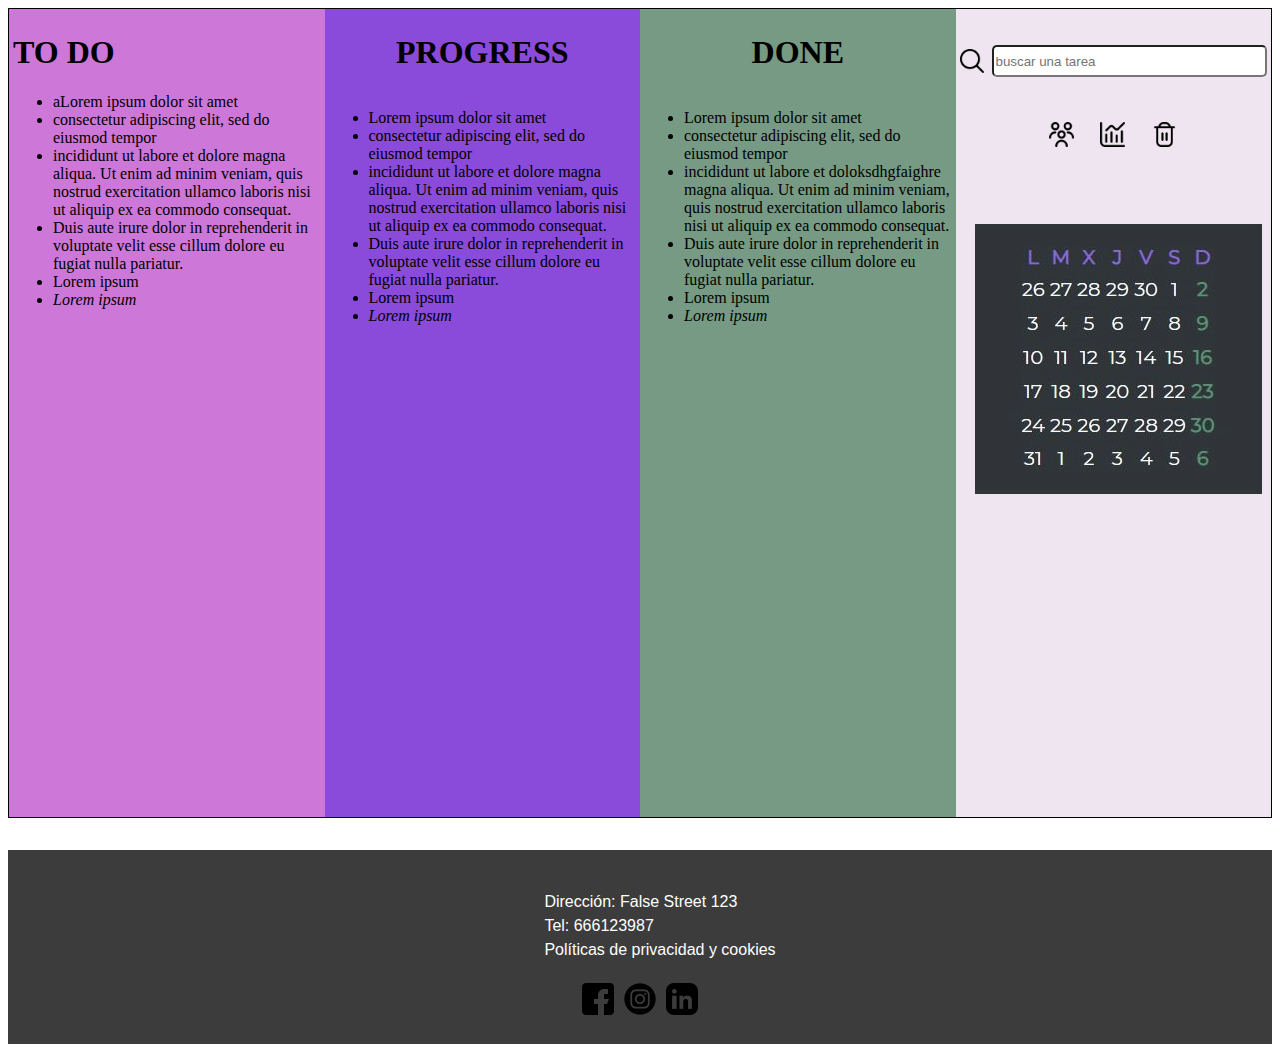
<file: index.html>
<!DOCTYPE html>
<html lang="es">
	<head>
		<meta charset="UTF-8" />
		<meta name="viewport" content="width=device-width, initial-scale=1.0">
		<title>Práctica 2 diseño de interfaces web por Victoria Muñoz Dorado</title>
		<link href="PRACTICA2Y3.css" rel="stylesheet" type ="text/css">
	
          

		
	</head>
	<body>
        <div class = "menu"> <!-- Creamos un div para el menú superior y dentro de él tenemos otros div con las diferentes opciones del menú -->
            <!-- He puesto enlaces diferentes a sitios aleatorios en las opciones del menú como ejemplo -->
            <div class="opcionesmenu"><a href="https://www.youtube.com/">Salir</a></div>
            <div class="opcionesmenu"><a href="https://www.google.com/maps">Preferencias y Ajustes</a></div>
            <div class="opcionesmenu"><a href="https://www.educa2.madrid.org/web/centro.ies.piobaroja.madrid">Cuenta</a></div>
            <div class="opcionesmenu"><a href="#">oculto</a></div> <!-- Este elemento está oculto con visibility:hidden en el css -->
         <!--  -->
        </div>


		<div class="container">  <!-- Contenedor que contiene todo el cuerpo de la web, todo el contenido -->
       
            <div class="subcontainer1">  <!-- Subcontenedor que ocupa el 25% del ancho -->
                <h1>TO DO</h1> 
                <ul>  <!-- Usamos una lista para poner el contenido de la web, como hacen en la plantilla -->
                    <li>aLorem ipsum dolor sit amet</li>
                    <li>consectetur adipiscing elit, sed do eiusmod tempor</li>
                    <li>incididunt ut labore et dolore magna aliqua. Ut enim ad minim veniam, quis nostrud exercitation ullamco laboris nisi ut aliquip ex ea commodo consequat.</li>
                    <li>Duis aute irure dolor in reprehenderit in voluptate velit esse cillum dolore eu fugiat nulla pariatur.</li>
                    <li>Lorem ipsum</li>
                    <li>Lorem ipsum</li>
                </ul>
            </div>
            
            <div class="subcontainer2"> <!-- Subcontenedor que ocupa el 25% del ancho -->
                <h1>PROGRESS</h1>
                <ul>
                    <li>Lorem ipsum dolor sit amet</li>
                    <li>consectetur adipiscing elit, sed do eiusmod tempor</li>
                    <li>incididunt ut labore et dolore magna aliqua. Ut enim ad minim veniam, quis nostrud exercitation ullamco laboris nisi ut aliquip ex ea commodo consequat.</li>
                    <li>Duis aute irure dolor in reprehenderit in voluptate velit esse cillum dolore eu fugiat nulla pariatur.</li>
                    <li>Lorem ipsum</li>
                    <li>Lorem ipsum</li>
                    
                </ul>             
            </div>	

            <div class="subcontainer3"> <!-- Subcontenedor que ocupa el 25% del ancho -->
                <h1>DONE</h1>
                <ul>
                    <li>Lorem ipsum dolor sit amet</li>
                    <li>consectetur adipiscing elit, sed do eiusmod tempor</li>
                    <li>incididunt ut labore et doloksdhgfaighre magna aliqua. Ut enim ad minim veniam, quis nostrud exercitation ullamco laboris nisi ut aliquip ex ea commodo consequat.</li>
                    <li>Duis aute irure dolor in reprehenderit in voluptate velit esse cillum dolore eu fugiat nulla pariatur.</li>
                    <li>Lorem ipsum</li>
                    <li>Lorem ipsum</li>
                </ul>                
            </div>	

            <div class="subcontainer4"> <!-- Subcontenedor que ocupa el 25% del ancho -->
                <div id="buscador1">  <!-- Contenedor del buscador -->
                    <img src="busqueda.png"></img>  <!-- imagen de la lupa -->
                    <form>
                        <input type="search" id="buscador2" placeholder="buscar una tarea">  <!-- el formulario con el input de búsqueda -->
                    </form>
                </div>

                <div class="linksinternos">  <!-- El contenedor que contiene los iconos del subcontenedor con enlaces -->
                    <a href="#" id="link1"></a>
                    <a href="#" id="link2"></a>
                    <a href="#" id="link3"></a>
                </div>


                <div class="contenedorcalendario"><img src="Captura.PNG"/></div>  <!-- contenedor con la imagen del calendario -->
            
            </div>

     		
		</div>		


        <div class = "menu2"> <!-- contenedor con el menú inferior -->
        <ul> <!-- lista con la información de contacto -->
            <li>Dirección: False Street 123</li>
            <li>Tel: 666123987</li>
            <li>Políticas de privacidad y cookies</li>
        </ul>
         <div class="redessociales">  <!-- contenedor con los subcontenedores de los iconos de las redes sociales -->
            <a href="#" id="linkedin"></a>
            <a href="#" id="instagram"></a>
            <a href="#" id="facebook"></a>
         </div>

         </div>
        </div>
	</body>
</html>
</file>
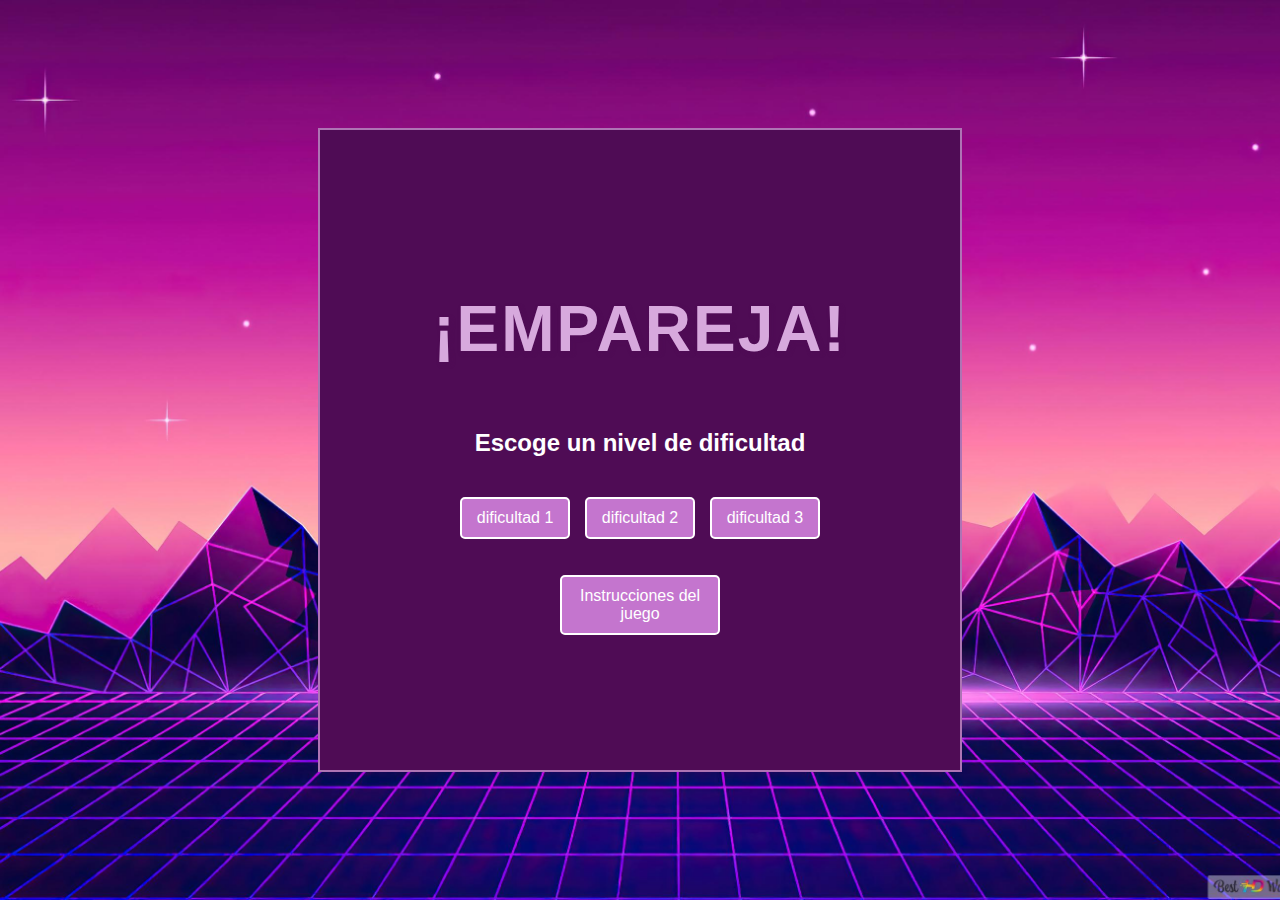
<file: ss.html>
<!DOCTYPE html>
<html lang="es">
<head>
  <meta charset="UTF-8">
  <meta name="viewport" content="width=device-width, initial-scale=1.0">
  <title>Juego</title>
  <link rel="stylesheet" type="text/css" href="ss.css">

  
</head>
<body>
<div class="divprincipal">
    <h1>¡EMPAREJA!</h1>
    <h2 class="frases">Escoge un nivel de dificultad</h2>
    <div id="seleccionarDificultad">
        <button onclick="establecerDificultad('bajo')">dificultad 1</button>
        <button onclick="establecerDificultad('medio')">dificultad 2</button>
        <button onclick="establecerDificultad('alto')">dificultad 3</button>
      </div>
      
     
      <br><br>

      <button id="botontexto" onclick="mostrarOcultarTexto()">Instrucciones del juego</button>
      <div id="texto" style="display: none;">
        <p>Esto es un juego de velocidad. Enuentra las parejas antes de que se acabe el tiempo... pero ¡Cuidado, no des clicks de más! Debes ser rápido pero preciso. </p>
      </div>

  <div id="contenedor" style="display: none;"></div>
  <div id="mensaje"></div>
  <div id="numeroclicks" style="display: none;"></div>
  <div id="cuentaRegresiva"></div>
  <div id="cuentaRegresiva2"></div>
  <div id="cuentaclicks"><num-counter-1></num-counter-1></div>
  
  <button id="botonreinicio" style="display: none;">Reiniciar</button>

</div>
<script src="ss.js"></script>
</body>
</html>
</file>
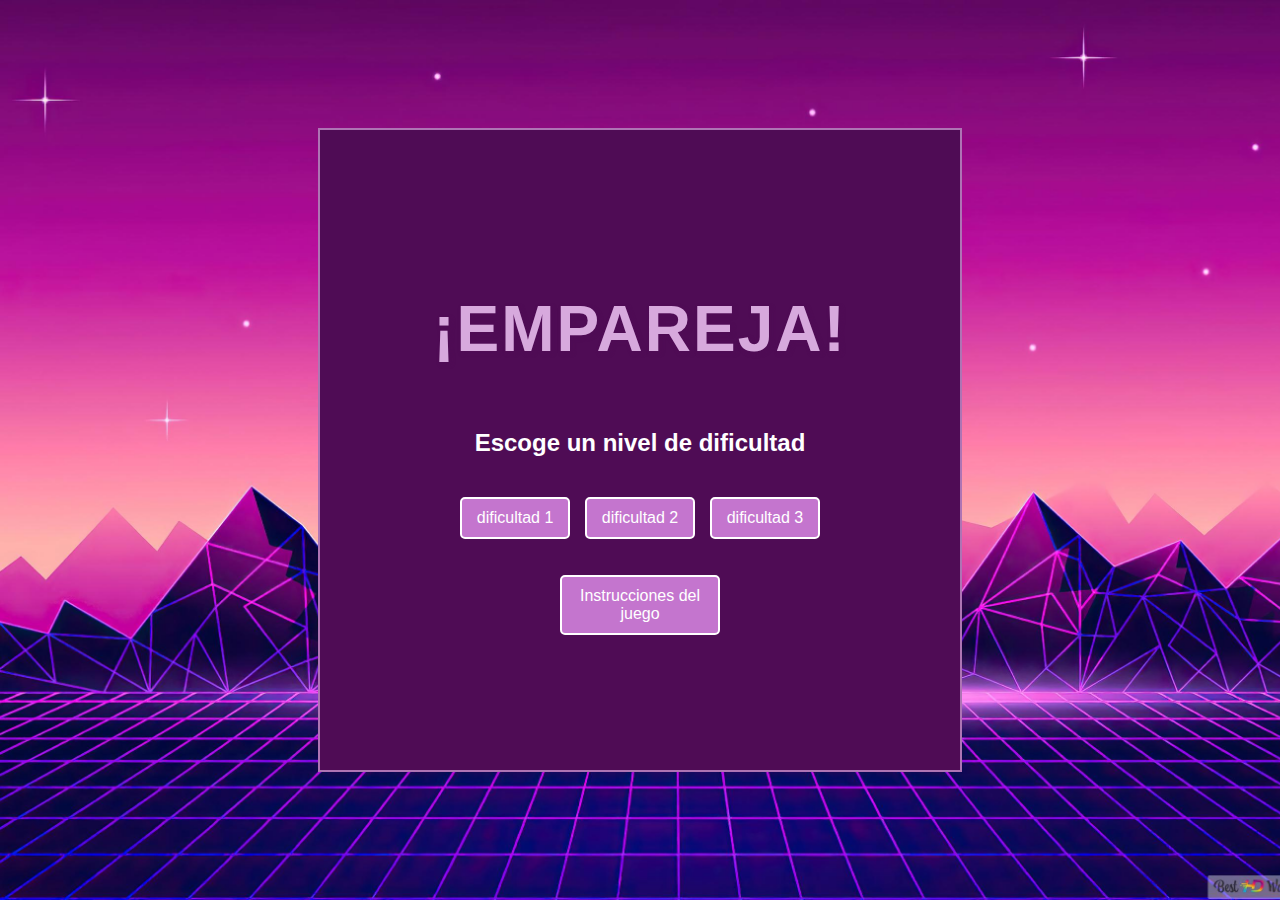
<file: VictoriaMuñozDorado2_Práctica5.html>
<!DOCTYPE html>
<html lang="es">
<head>
  <meta charset="UTF-8">
  <meta name="viewport" content="width=device-width, initial-scale=1.0">
  <title>Juego</title>
  <link rel="stylesheet" type="text/css" href="VictoriaMuñozDorado2_Práctica5.css">

  
</head>
<body>
<div class="divprincipal">
    <h1>¡EMPAREJA!</h1>
    <h2 class="frases">Escoge un nivel de dificultad</h2>
    <div id="seleccionarDificultad">
        <button onclick="establecerDificultad('bajo')">dificultad 1</button>
        <button onclick="establecerDificultad('medio')">dificultad 2</button>
        <button onclick="establecerDificultad('alto')">dificultad 3</button>
      </div>
      
     
      <br><br>

      <button id="botontexto" onclick="mostrarOcultarTexto()">Instrucciones del juego</button>
      <div id="texto" style="display: none;">
        <p>Esto es un juego de velocidad. Enuentra las parejas antes de que se acabe el tiempo... pero ¡Cuidado, no des clicks de más! Debes ser rápido pero preciso. </p>
      </div>

  <div id="contenedor" style="display: none;"></div>
  <div id="mensaje"></div>
  <div id="numeroclicks" style="display: none;"></div>
  <div id="cuentaRegresiva"></div>
  <div id="cuentaRegresiva2"></div>
  <div id="cuentaclicks"><num-counter-1></num-counter-1></div> <!-- web component -->
  
  <button id="botonreinicio" style="display: none;">Reiniciar</button>

</div>
<script src="VictoriaMuñozDorado2_Práctica5.js"></script>
</body>
</html>
</file>
<file: PRACTICA2Y3.css>
/* MENÚ SUPERIOR */

body{
    min-width: 210px;
}
.menu {
    background-color: rgb(60, 60, 60);
    height: 6em;
    margin-bottom: 2em;
    position: sticky;
    top: 0px;
    z-index: 1;
    background-image: url('planeta.png');
    background-repeat: no-repeat;
    background-size: 4em;
    padding: 0.5em;
    box-sizing: border-box;
    background-position: left center;
    background-origin: content-box;
    background-size: contain;
    padding: 1em;
    display: grid; /* Cambiamos flex a grid */
    grid-template-columns: auto 1fr; /* Dos columnas, la primera del tamaño automático y la segunda que ocupa el resto del espacio */
    align-items: center; /* Centrar verticalmente los elementos */
    min-width: 200px;
}

.menuopcion2 {
    display: none;
}

/* .opcionesmenu:last-child {
    visibility: hidden;
} */

.menu:hover {
    background-image: url("meteorito.png");
}









/* Desplegable con opciones de prueba */
.botondesplegable {
    background-color: #ecaaec;
    color: white;
    padding: 16px;
    font-size: 16px;
    border: none;
    cursor: pointer;
   
  }
  
  .botondesplegable:hover, .botondesplegable:focus {
    background-color: #eecdee;
  }
  
  #miInput {
    box-sizing: border-box;
    /* background-image: url('busqueda.png'); */
    /* background-position: 14px 12px; */
    /* background-size: contain; */
    /* background-repeat: no-repeat; */
    font-size: 16px;
    padding: 14px 20px 12px 45px;
    border: none;
    border-bottom: 1px solid #ddd;
  }
  
  #miInput:focus {outline: 3px solid #ddd;}
  
  .desplegable {
    /* position: relative; */
    /* float: right; */
    /* grid-column: 2; Colocamos el desplegable en la segunda columna del grid */
    text-align: right;
    grid-area: sidebar;
    /* grid-column-start: 1;
  grid-column-end: 3; */

    max-width: 150px;
    /* display: inline-block; */
  }
  
  .contenidoDelDesplegable {
    display: none;
    position: relative;
    /* top:16%; */
    /* width: 25%; */
    /* left:48%; */
    /* float: left; */
    /*////////////////////////////////////////////////////////////////////////////////////*/
    background-color: #f6f6f6;
    /* min-width: 30px; */
    /* max-width: 100px; */
    overflow: hidden;
    border: 1px solid #ddd;
    z-index: 1;

    /* grid-column: 2; Colocamos el desplegable en la segunda columna del grid */
    text-align: right;
    
  }
  
  .contenidoDelDesplegable a {
    color: black;
    font-family:'Gill Sans', 'Gill Sans MT', Calibri, 'Trebuchet MS', sans-serif;
    color: #713b71;
    padding: 12px 16px;
    text-decoration: none;
    display: block;
  }
  
  .desplegable a:hover {background-color: #ddd;}
  
  .show {display: block;}













/* CONTENEDOR PRINCIPAL DEL CONTENIDO DE LA WEB */
.container {
    border: 0.1rem solid black;
    width: 100%;
    height: fit-content;
    min-height: 30em;
    position: relative;
    box-sizing: border-box;
    font-size: 16px;
    display: grid;
    grid-template-columns: 1fr;
    /* gap: 1em; */
    /* min-width: 200px; */
}






/* SUBCONTENEDORES */
div>h2 {
    text-align: center;
}

h2, h2+ul {
    color: white;
    line-height: 1.5;
    font-family: 'Gill Sans', 'Gill Sans MT', Calibri, 'Trebuchet MS', sans-serif;
}

.subcontainer {
    width: 100%; /* Modificado para que ocupe todo el ancho del contenedor principal */
    border-left: 0;
    box-sizing: border-box;
    border: 1px solid black;
    font-size: x-large;
    
}

div [class^="subcontainer"]>ul>li:last-of-type {
    font-style: italic;
}

/* Estilos diferentes por cada subcontenedor */
.subcontainer1 {
    background-color: rgb(205, 119, 217);
    padding: 0.5em;
}

#transicion{
    height: 5em;
    width: 5em;
    /* background-color: #713b71; */
    background-image: url("planeta.png");
    background-repeat: no-repeat;
    background-size: contain;
    margin: 2em auto;
    transition-timing-function: linear;

    /* transition: width 2s linear 2s, transform 4s linear 1s;
    transition-delay: 3s; */

/* transition-property: background-color; */
  transition-duration: 3s;
}

#transicion:hover {
    /* width: 300px;
    transform: rotate(180deg); */
     /* background-color: #713b71; */
     height: 7em;
    width: 7em;
   
  }
  

.subcontainer2 {
    background-color: rgb(138, 74, 218);
    /* padding: 0.5em; */
    display: flex;
    /* justify-content: center; */
    flex-wrap: nowrap;
    align-items: center;
    flex-direction: column;

}

.video1 {
    max-width: 100%; /* Ajusta el ancho máximo del contenedor de video */
    height: 10em; /* Hace que la altura se ajuste automáticamente manteniendo la proporción del video */
    padding: 1em;

    box-sizing: border-box;
}


.subcontainer3 {
    background-color: rgb(118, 154, 131);
    /* padding: 0.5em; */

    display: flex;
    flex-wrap: nowrap;
    align-items: center;
    flex-direction: column;
}

.video2 {
    max-width: 100%; /* Ajusta el ancho máximo del contenedor de video */
    height: 10em; /* Hace que la altura se ajuste automáticamente manteniendo la proporción del video */
    padding: 1em;
    box-sizing: border-box;
}


.subcontainer4 {
    /* background-color: rgb(239, 229, 240);
    color: rgb(55, 55, 55);
    display: flex;
    flex-direction: column;
    align-items: center;
    padding: 1em;
    position: relative;
    height: fit-content; */


    background-color: rgb(239, 229, 240);
    color: rgb(55, 55, 55);
    display: flex;
    flex-direction: column;
    align-items: center;
    padding: 1em;
    position: relative; /* Agrega una posición relativa al subcontenedor 4 */
    height: fit-content;
}

/* BUSCADOR */
.subcontainer4 #buscador1 {
    height: 2em;
    width: 100%; /* Cambiado al 100% para ocupar todo el ancho del subcontenedor 4 */
    margin-bottom: 1em;
    display: flex;
    margin-top: 2em;
}

.subcontainer4 #buscador1 img {
    width: 1.5em;
    height: 1.5em;
    margin-right: 0.5em;
    align-self: center;
}

.subcontainer4 #buscador1 form {
    width: 100%;
}

.subcontainer4 #buscador1 #buscador2 {
    border-radius: 5px;
    height: 100%;
    width: 100%;
}

/* ICONOS DEL SUBCONTENEDOR 4 */
.container .subcontainer4 .linksinternos {
    width: 100%;
    display: flex;
    flex-direction: row;
    flex-wrap: nowrap;
    justify-content: center;
    align-items: center;
    position: relative;
}

.container .subcontainer4 .linksinternos>a {
    height: 8vw;
    width: 8vw;
    margin: 4vw;

    background-size: contain;
}

/* Estilos sobre cada icono */
.container .subcontainer4 .linksinternos #link1 {
    background-image: url("usuarios.png");
    background-repeat: no-repeat;
}

.container .subcontainer4 .linksinternos #link2 {
    background-image: url("grafico.png");
    background-repeat: no-repeat;
}

.container .subcontainer4 .linksinternos #link3 {
    background-image: url("basura.png");
    background-repeat: no-repeat;
}

.container .subcontainer4 .linksinternos [id^="link"]:hover {
    filter: drop-shadow(0px 0px 15px black);
}

.audiodiv {
    width: 90%;
    display: flex;
    flex-direction: row;
    flex-wrap: nowrap;
    justify-content: center;
    align-items: center;
    position: relative;
    margin-top: 1em;
}

.audio {
    max-width: 100%; /* Ajusta el ancho máximo del audio */
    width: 100%; /* Asegura que el audio ocupe el 100% de su contenedor */
}



/* CALENDARIO */
.contenedorcalendario {
    width: 90%;
    height: 10em; 
    margin-top: 3em; 
    background-image: url("frasemotivacional.png");
    background-repeat: no-repeat;
    background-size: contain; 
    background-position: center center;
    
}



/* MENÚ INFERIOR */
.menu2 {
    background-color: rgb(60, 60, 60);
    height: 8em;
    margin-top: 2em;
    width: 100%;
    /* background-image: url('planeta.PNG');                                                SOLO SALGA EN DISPOSITIVOS GRANDES*/        
    /* background-repeat: no-repeat; */
    padding: 1.5em;
    box-sizing: border-box;
    /* background-origin: content-box; */
    /* background-size: contain; */
    display: flex;
    flex-wrap: wrap;
    flex-direction: column;
    justify-content: center;
    align-items: center;
    height: fit-content;
}

  



    .menu2 li{     /* Estilos aplicados sobre la lista dentro del menú inferior */
        color: white;
        /* padding-left: 8rem; */
        list-style: none;
        line-height: 1.5;
        font-family:'Gill Sans', 'Gill Sans MT', Calibri, 'Trebuchet MS', sans-serif;
    }
    
    .menu2 .redessociales    /* Estilos aplicados sobre los iconos de redes sociales del menú inferior */
    {
        display:flex;     /* Volvemos a usar display flex para distribuir los demás elementos dentro de este contenedor, el este caso los iconos de las redes sociales */
        flex-direction: row-reverse;
        flex-wrap: nowrap;
        justify-content: center; /* Centra horizontalmente los iconos */
        align-items: center;
        width: 100%;
        margin-top: 1em;
    }

    .menu2 .redessociales a    /* Estilos comunes de todos los enlaces (de los iconos) */
    {
        background-repeat: no-repeat;
        height: 2em;
        width: 2em;
        background-size: contain; 
        margin:0.3em;
    }

    /* cada una de las imagenes de los logos como imagen de fondo */
    .menu2 .redessociales #facebook
    {
        background-image: url("facebook.png");
    }



    .menu2 .redessociales #instagram
    {
        background-image: url("instagram.png");
    }


    .menu2 .redessociales #linkedin
    {
        background-image: url("linkedin.png");
    }
    
    .direcciones > ul{
        margin:auto;
        /* width: 100%; */
        text-align: center;
        /* color:#ecaaec; */
        padding: 1em;
        
    }
/* 
    .menu2 .direcciones > ul{

      margin-left: 0;
    } */
    

    @media all and (min-width: 320px){ /*tablet*/

        .container {
          
            grid-template-columns: 1fr 1fr;
     
        }
        

        .subcontainer1 {
            
            padding: 0.25em;
            
       }
        
        .subcontainer2 {
            padding: 0.25em;
        }
        
        .subcontainer3 {
            padding: 0.25em;
        }
        
        .subcontainer4 {
            
            
            padding: 0.25em;
            min-height: 800px;
          
        }

        .video1 {
           display: none;
        }

        .video2 {
            display: none;
        }
       
        .menuopcion2 {
            display: none;
        }

        .contenedorcalendario {
        
         /* background-position: center;

         background-image: url("calendario2.jpg");
 */
            background-image: url("calendario2.jpg");
            width: 90%;
            height: 15em; 

            
        }


        .container .subcontainer4 .linksinternos {
          
            margin-bottom: 1em; /* Ajusta el margen inferior para reducir el espacio */
        }

    }


    @media all and (min-width: 768px){ /*ordenadores*/

        .container {
          
            /* grid-template-columns: repeat (4, 1fr); */
            grid-template-columns: 1fr 1fr 1fr 1fr;
     
        }
        
        .container .subcontainer4 .linksinternos>a {
            height: 2vw;
            width: 2vw;
            margin: 1vw;
        }

        /* .contenedorcalendario {
       
            margin-top: auto;
            position: absolute;
            bottom: 3rem;
               
           } */


           .video1 {
            display:block;
         }
 
         .video2 {
             display: block;
         }
           .menu2{     /* Propiedades de todo en menú inferior */
      
            /* background-image: url('planeta.PNG');     Ponemos el logo como imagen de fondo */
            /* justify-content: flex-end; */

       

            animation-name: MiAnimacion;
			animation-duration: 7s;
            animation-iteration-count: infinite;
            animation-direction: alternate; 
            animation-fill-mode: both;
  
        }

        .meteorito{
            width: 6em;
            height: 6em;

            /* background-color: #713b71; */
            position: absolute;
            left: 4em;
            background-image: url('planeta.PNG');
            background-repeat: no-repeat;
            background-size: contain;

            

        

            animation-name: ballmove;
            animation-duration: 4s;
            animation-iteration-count: infinite;
            animation-timing-function: ease-in-out;				
            animation-fill-mode:forwards;
            animation-direction: alternate;	
        }

        @keyframes ballmove {
            0% {transform: translateX(0) rotate(0);}				
            100% {transform: translateX(7em) rotate(2turn);}
        }

        @keyframes MiAnimacion {
			0% { background-color: rgb(60, 60, 60); }
            50% { background-color:#713b71; }
            100% { background-color: rgb(60, 60, 60); }
		}
    

        .menu2 .redessociales    /* Estilos aplicados sobre los iconos de redes sociales del menú inferior */
        {
            display:flex;     /* Volvemos a usar display flex para distribuir los demás elementos dentro de este contenedor, el este caso los iconos de las redes sociales */
            flex-direction: row-reverse;
            flex-wrap: nowrap;


            justify-content: center; /* Centra horizontalmente los iconos */
            align-items: center;
            /* align-content: center; */
            width: 25%;
            margin-top: 0;
            /* text-align: right; */
        }

        .menu2 .direcciones{

            width: 70%;
            text-align: center;
            /* justify-content: center; */
        }

        .menuopcion2 {
            display: block;
            
        background-color: rgb(60, 60, 60);
        height: 6em;
        margin-bottom: 2em;
        position: sticky;
        top:0px;
        z-index: 1;    /* Para que se mantenga la capa por encima de las demás */
        background-image: url('planeta.png');     /* El logo principal como imagen de fondo */
        background-repeat: no-repeat;
        background-size: 4em;
        padding: 0.5em;
        box-sizing: border-box;    /* Para que no desborde, cuenta el padding y border como parte de la medida total del contenedor. */
        background-position: left center;
        background-origin: content-box;     /* La imagen se posicione desde el contenido */
        background-size: contain;
        padding:1em;
    
        }


        .menu{
            display: none;
        }



    .opcionesmenu:last-child     /* Una opción del menú que esté pero no se vea */
    {
        visibility: hidden;
    }
        

    .menuopcion2:hover{ /* Cuando se posicione el ratón sobre el menú se cambia el logo */
        background-image: url("meteorito.png"); 
    }


    .opcionesmenu a        /* Estilo para los links del menú superior */
    {
        font-family:'Gill Sans', 'Gill Sans MT', Calibri, 'Trebuchet MS', sans-serif;
        margin-top: 1.5em;         
        padding-right: 1.5em;
        float: right;        /* Para que se alineen a la derecha usamos la propiedad float */
        text-decoration:none;   
                     
    }

    .opcionesmenu a:link 
    {
        color: white;
    }

    .opcionesmenu a:visited 
    {
        color: rgb(205, 119, 217);
    }

    .contenedorcalendario {
     
        background-image: url("Captura.PNG");
       
           
       }

       .container .subcontainer4 .linksinternos {
      margin-top: 1em;
    }
    }
</file>
<file: ss.css>
body {
  font-family: 'Arial', sans-serif;
  text-align: center;
  margin: 0;
  padding: 0;
  display: flex;
  justify-content: center;
  align-items: center;
  min-height: 100vh; /* Establece la altura mínima del cuerpo como el 100% de la altura de la ventana */
  background-image: url('synth.jpg');
  background-repeat: no-repeat;
  background-size: cover;
}
#contenedor {
  display: flex;
  flex-wrap: wrap;
  /* max-width: 30em; */
  margin: 1.25em auto;
  justify-content: space-between; /* Espaciado uniforme entre elementos */
  border: 0.125em solid #333;
  border-radius: 1em;
  background-color: #fff;
  padding: 0.5em;
  box-shadow: 0 0.25em 0.5em rgba(0, 0, 0, 0.1);
  /* max-height: 30em; */
  overflow: hidden;
  width: 30em;
  height: 30em;
}

.card {
  width: calc(100% / var(--num-cartas-por-fila) - 0.3125em); /* Ajusta el ancho dinámicamente */
  height: calc(100% / var(--num-cartas-por-columna) - 0.3125em); /* Ajusta la altura dinámicamente */
  margin: 0.15em;
  background-color: #fbebff;
  display: flex;
  align-items: center;
  justify-content: center;
  font-size: 1.25em;
  transition: background-color 0.3s ease;
  padding: 0.15em;
}



#texto{
  max-width: 400px;
  margin: 20px auto;
  border: 2px solid #fff;
  border-radius: 10px;
  background-color: #c475ce;
  padding: 20px;
  box-shadow: 0 4px 8px #fff;
  text-align: justify;
  color: #fff;
  display: none; /* Inicialmente oculto */

}

.card:hover {
  background-color: #b3b2b2;
}


.hidden {
  visibility: hidden;
  margin: 0; /* Asegura que el margen se establezca en 0 */
  height: 0; /* Establece la altura a 0 */
}


#mensaje {
  /* margin-top: 20px; */
  margin: 0.5em;
  font-weight: bold;
  color: #eae7e7;
}

#seleccionarDificultad {
  margin-top: 20px;
}


button {
  background-color: #c475ce;
  color: #fff;
  padding: 10px 15px;
  font-size: 16px;
  border: none;
  border-radius: 5px;
  cursor: pointer;
  margin: 0 5px;
  transition: background-color 0.3s ease;
  border: 2px solid #fff;
  max-width: 10em;
}

button:hover {
  background-color: #e9acf1;
}


.divprincipal {
 
  border: rgb(174, 116, 180) solid 2px;
  height: 40em;
  width: 40em;
  background-color: #4f0c55;
  display: flex;
  flex-direction: column; /* Asegura que los elementos hijos estén apilados verticalmente */
  justify-content: center; /* Centra verticalmente los elementos hijos */
  align-items: center; /* Centra horizontalmente los elementos hijos */
 
  /* opacity: 0.8; */
}

.frases{
  color: #fff;
}


#cuentaRegresiva{
  position: fixed;
  top: 50%;
  left: 50%;
  transform: translate(-50%, -50%);
  font-size: 24px;
  font-weight: bold;
  color: #ffffff; 
  background-color: #c475ce; 
  padding: 20px;
  border-radius: 10px;
  display: none; /*Inicialmente oculto*/
}


#cuentaRegresiva2{
  position: fixed;
  top: 9%;
  left: 76%;
  font-size: 18px;
  font-weight: bold;
  color: #ffffff; /* Color del texto */
  background-color: #c475ce; /* Color de fondo */
  padding: 1em;
  border-radius: 10px;
  display: none; 
 }

#botonreinicio{
  margin: 2em;
}

#cuentaclicks {
  font-family: Arial, sans-serif;
  font-size: 16px;
  margin-top: 10px;
  float: right;
  width: 90px;
  height: 90px;
  top: 17%;
  left: 76%;
  position: fixed;
  font-size: 18px;
  background-color: #c475ce; 
  border-radius: 10px;
  display: none;
}

#cuentaclicks num-counter-1 {
  font-weight: bold;
  color: #ffffff;
  font-size: 18px;
  top: 50%;
  left: 50%;
  transform: translate(-50%, -50%);
  position: absolute;
}

#numeroclicks{
  text-align: justify;
  color: #fff;
  font-weight: bold;
}


/* Estilos para el título h1 */
h1 {
  font-family: 'Arial', sans-serif;
  text-align: center;
  color: #d7a9dd; /* Color del texto principal */
  text-shadow: 2px 2px 4px #4f0c55; /* Sombra de texto */
  /* margin-bottom: 30px;  */
  font-size: 4em; /* Tamaño del texto */
  letter-spacing: 2px; /* Espaciado entre letras */
  /* margin-bottom: 10px;  */
  transition: color 0.3s ease, transform 0.3s ease; /* Agrega una transición suave */
}

/* Efecto de escala y cambio de color al pasar el ratón sobre el título */
h1:hover {
  color: #f6d8fa; /* Cambia el color al pasar el ratón */
  transform: scale(1.1); /* Efecto de escala */
}
</file>
<file: VictoriaMuñozDorado2_Práctica5.css>
body {
  font-family: 'Arial', sans-serif;
  text-align: center;
  margin: 0;
  padding: 0;
  display: flex;
  justify-content: center;
  align-items: center;
  min-height: 100vh; 
  background-image: url('synth.jpg');
  background-repeat: no-repeat;
  background-size: cover;
}
#contenedor {
  display: flex;
  flex-wrap: wrap;
  margin: 1.25em auto;
  justify-content: space-between;
  border: 0.125em solid #333;
  border-radius: 1em;
  background-color: #fff;
  padding: 0.5em;
  box-shadow: 0 0.25em 0.5em rgba(0, 0, 0, 0.1);
  overflow: hidden;
  width: 30em;
  height: 30em;
}

.card {
  width: calc(100% / var(--num-cartas-por-fila) - 0.3125em); /* Ajusta el ancho dinámicamente */
  height: calc(100% / var(--num-cartas-por-columna) - 0.3125em); /* Ajusta la altura dinámicamente */
  margin: 0.15em;
  background-color: #fbebff;
  display: flex;
  align-items: center;
  justify-content: center;
  font-size: 1.25em;
  transition: background-color 0.3s ease;
  padding: 0.15em;
}



#texto{
  max-width: 400px;
  margin: 20px auto;
  border: 2px solid #fff;
  border-radius: 10px;
  background-color: #c475ce;
  padding: 20px;
  box-shadow: 0 4px 8px #fff;
  text-align: justify;
  color: #fff;
  display: none; /* Inicialmente oculto */

}

.card:hover {
  background-color: #b3b2b2;
}


.hidden {
  visibility: hidden;
  margin: 0; 
  height: 0; 
}


#mensaje {
  margin: 0.5em;
  font-weight: bold;
  color: #eae7e7;
}

#seleccionarDificultad {
  margin-top: 20px;
}


button {
  background-color: #c475ce;
  color: #fff;
  padding: 10px 15px;
  font-size: 16px;
  border: none;
  border-radius: 5px;
  cursor: pointer;
  margin: 0 5px;
  transition: background-color 0.3s ease;
  border: 2px solid #fff;
  max-width: 10em;
}

button:hover {
  background-color: #e9acf1;
}


.divprincipal {
 
  border: rgb(174, 116, 180) solid 2px;
  height: 40em;
  width: 40em;
  background-color: #4f0c55;
  display: flex;
  flex-direction: column; 
  justify-content: center; 
  align-items: center; 

}

.frases{
  color: #fff;
}


#cuentaRegresiva{
  position: fixed;
  top: 50%;
  left: 50%;
  transform: translate(-50%, -50%);
  font-size: 24px;
  font-weight: bold;
  color: #ffffff; 
  background-color: #c475ce; 
  padding: 20px;
  border-radius: 10px;
  display: none; /*Inicialmente oculto*/
}


#cuentaRegresiva2{
  position: fixed;
  top: 9%;
  left: 76%;
  font-size: 18px;
  font-weight: bold;
  color: #ffffff; 
  background-color: #c475ce;
  padding: 1em;
  border-radius: 10px;
  display: none; 
 }

#botonreinicio{
  margin: 2em;
}

#cuentaclicks {
  font-family: Arial, sans-serif;
  font-size: 16px;
  margin-top: 10px;
  float: right;
  width: 90px;
  height: 90px;
  top: 17%;
  left: 76%;
  position: fixed;
  font-size: 18px;
  background-color: #c475ce; 
  border-radius: 10px;
  display: none;
}

#cuentaclicks num-counter-1 {
  font-weight: bold;
  color: #ffffff;
  font-size: 18px;
  top: 50%;
  left: 50%;
  transform: translate(-50%, -50%);
  position: absolute;
}

#numeroclicks{
  text-align: justify;
  color: #fff;
  font-weight: bold;
}


/* Estilos para el título h1. Se que no se recomienda asignar estilos directamente a etiquetas html, pero en este caso al ser una web sencilla no hay problema */
h1 {
  font-family: 'Arial', sans-serif;
  text-align: center;
  color: #d7a9dd; 
  text-shadow: 2px 2px 4px #4f0c55; 
  font-size: 4em;
  letter-spacing: 2px;
  transition: color 0.3s ease, transform 0.3s ease;
}


h1:hover {
  color: #f6d8fa; 
  transform: scale(1.1);
}
</file>
